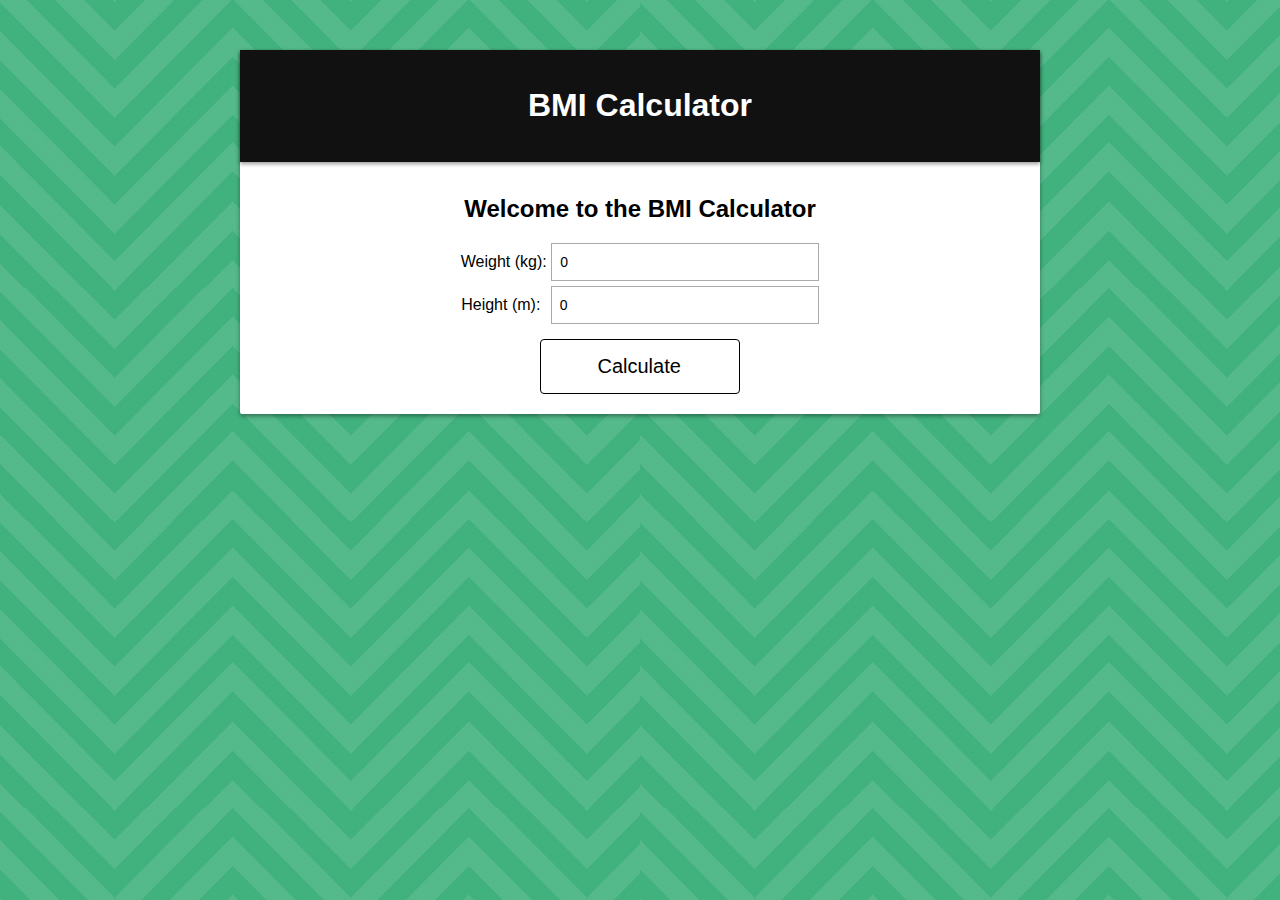
<file: index.html>
<!DOCTYPE html>
<html>
	<head>
		<link rel="stylesheet" href="style.css">
		<script src="script.js"></script>
	</head>
	<body onload="e()">
		<center>
			<div class="card_view">
				<header>
					<h1>BMI Calculator</h1>
				</header><br>
				<div class="content">
					<h2>Welcome to the BMI Calculator</h2>
					<div class="input_cont">
						<span class="tag">Weight (kg): </span><input type="number" id="textbox1" value="0"><br>
					</div>
					<div class="input_cont">
						<span>Height (m): </span><input type="number" id="textbox2" value="0"><br>
					</div>
					<button class="button" id="calculate"><span>Calculate</span></button><br>
					<div class="output_cont" id="output">
                         <div class="bmitable">
                            <table>
                            <tr>
                                <th>BMI</th>
                                <th>Measure</th> 
                            </tr>
                            <tr>
                                <td>0 - 18.5</td>
                                <td>Underweight</td>  
                            </tr>
                            <tr>
                                <td>18.5 - 24.9</td>
                                <td>Normal</td>    
                            </tr>
                            <tr>
                                <td>25-29.9</td>
                                <td>Overweight</td>    
                            </tr>
                            <tr>
                                <td>30+</td>
                                <td>Obese</td>   
                            </tr>
                        </table>
                        </div><br>
						<p id="bmi_text">Your BMI is: </p><p class="output" id="output_bmi"></p>
						<p id="measure_text">You are: </p><p class="output_measure" id="output_measure"></p>
						<div class="seperator">
							<button class="button" value="Reload Page" id="retry">Try Again</button>
						</div>
                        <p>If you are worried about your results click <a href="https://www.cdc.gov/healthyweight/assessing/bmi/">here</a> for more info</p>
					</div>
				</div>
			</div>
		</center>
	</body>
</html>
</file>
<file: style.css>
body {
	margin:0;
	font-family:Arial,sans-serif;
	background:url(bg.jpg);
}
h1 {
    text-align: center;
}
h2 {
    text-align: center;
	margin-top: 5px;
}
header {
    padding: 1em;
    color: white;
    background-color: #111;
    clear: left;
    text-align: center;
	-webkit-box-shadow: 0 2px 4px rgba(0,0,0,0.4);
	-moz-box-shadow: 0 2px 4px rgba(0,0,0,0.4);
	box-shadow: 0 2px 4px rgba(0,0,0,0.4);
}
input {
    height: 20px;
	padding:8px;
	outline:none;
	width:250px;
	font-size:14px;
	border:1px solid #aaa;
}
input:focus {
	border:1px solid #000;
	transition:all 0.5s;
}
#textbox2 {
	margin-left: 6px;
	margin-bottom: 10px;
}
.button {
    display: inline-block;
    border-radius: 4px;
    background-color: white;
    border: 1px solid black;
    color: black;
    text-align: center;
    font-size: 20px;
    padding: 15px;
    width: 200px;
    transition: all 0.5s;
    cursor: pointer;
	position: relative;
	padding-left:30px;
    margin-bottom: 10px;
	outline:none;
}
.button:after {
    top: 0;
	opacity:0;
    right: -20px;
    transition: 0.5s;
	content: ' \00bb';
}
.button:hover {
    padding-right: 25px;
	background:grey;
	color:#FFF;
	border-color:grey;
}
.button:hover:after {
    opacity: 1;
	color:#fff;
    right: 0;
}
.output {
	font-weight:bold;
	font-size:34px;
}
.output_measure {
	font-weight:normal;
	font-size:24px;
}
.card_view {
	width:800px;
	background:#FFF;
	text-align:center;
	margin-top:50px;
	webkit-border-radius: 2px;
	-moz-border-radius: 2px;
	border-radius: 2px;
	-webkit-box-shadow: 0 2px 4px rgba(0,0,0,0.4);
	-moz-box-shadow: 0 2px 4px rgba(0,0,0,0.4);
	box-shadow: 0 2px 4px rgba(0,0,0,0.4);
}
.content {
	padding:10px;
}
.input_cont {
	margin-bottom:5px;
}
.output_cont {
	margin-top:20px;
	margin-bottom:20px;
	display:none;
}
table {
    font-family: arial, sans-serif;
    border-collapse: collapse;
    width: 40%;
    margin-left:100px;
}

td{
    border: 1px solid grey;
    text-align: left;
    padding: 6px;
}
th {
    border: 1px solid grey;
    text-align: left;
    padding: 6px;
    color:white;
    background-color: black;
}

.bmitable table {
  float: left;
  width: 250px;
  height: 150px;
margin-top:-4px;
}
</file>
